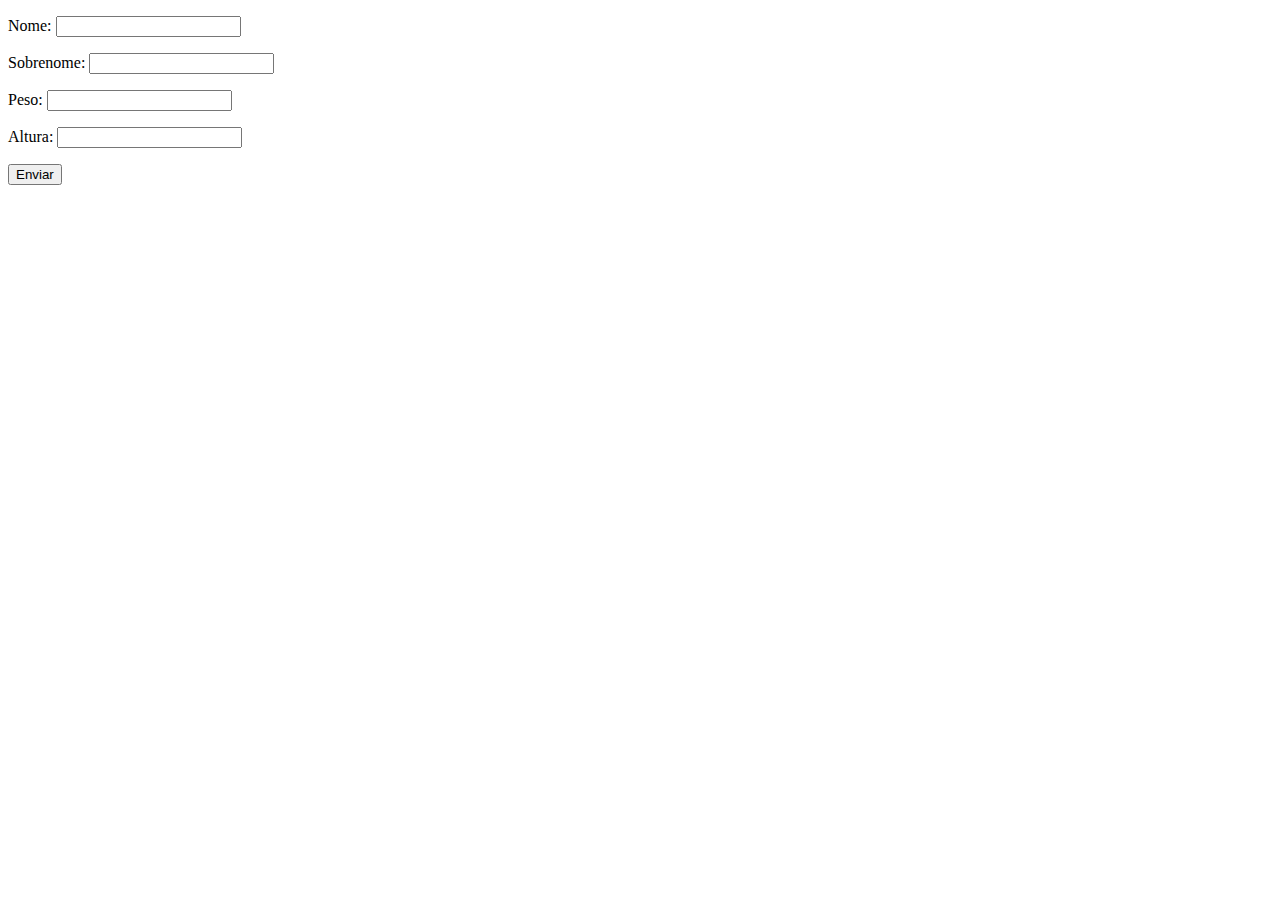
<file: Aula12/Exercicio/index.html>
<!DOCTYPE html>
<html lang="pt-BR">
<head>
    <meta charset="UTF-8">
    <title>Exercícios</title>
</head>
<body>
    <form class="form" action="" method="get">
        <p>Nome: <input type="text" class="nome"></p>   
        <p>Sobrenome: <input type="text" class="sobrenome"></p>   
        <p>Peso: <input type="text" class="peso"></p>   
        <p>Altura: <input type="text" class="altura"></p>  
        <button>Enviar</button> 
    </form>
    <div class="resultado">

    </div>
    <script src = "script.js"></script>

</body>
</html>
</file>
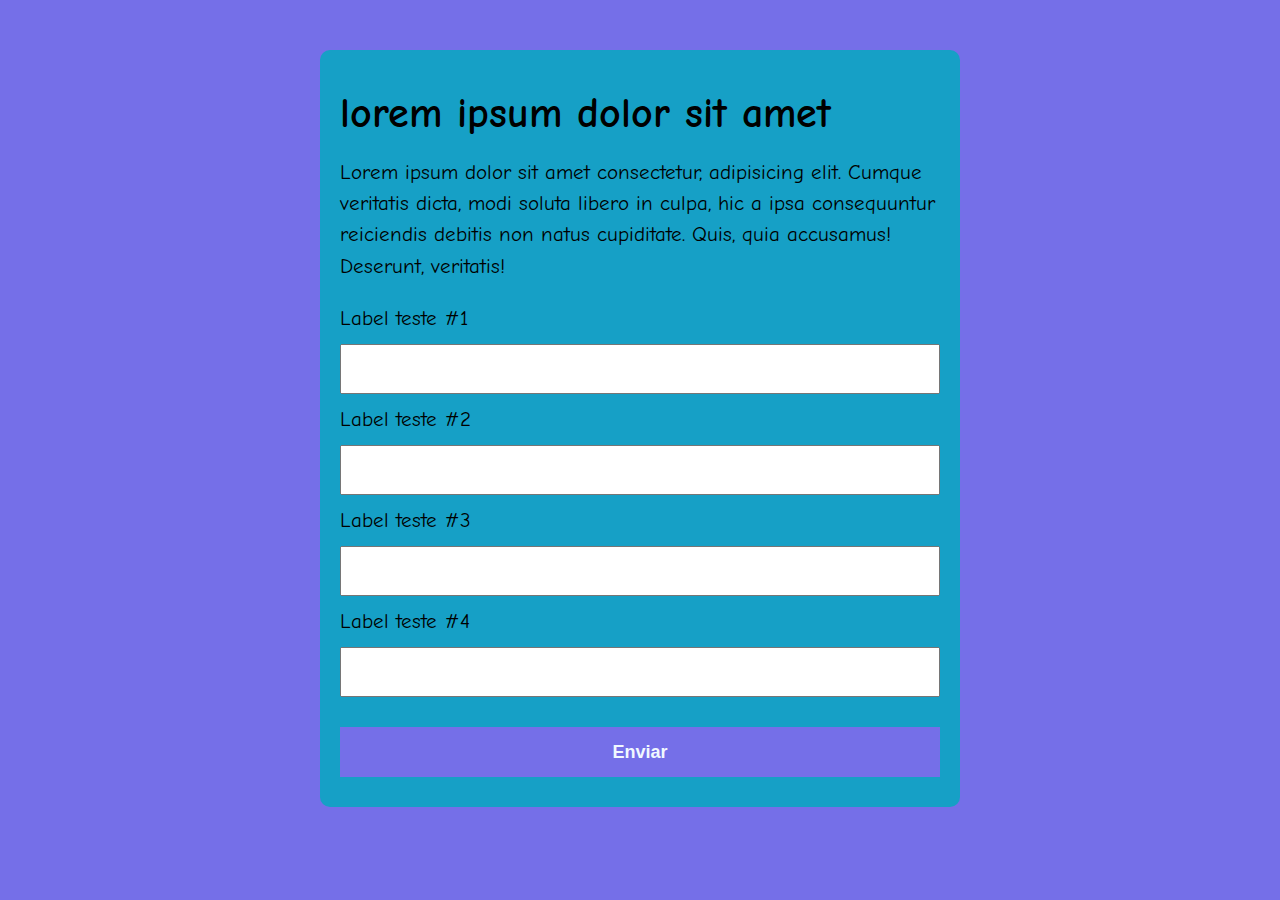
<file: JS lógica/Modelo/index.html>
<!DOCTYPE html>
<html lang="pt-BR">
<head>
    <meta charset="UTF-8">
    <meta name="viewport" content="width=device-width, initial-scale=1.0">
    <title>Modelo</title>
    <link rel="stylesheet" href="./assets/css/style.css">
</head>
<body>
    <section class="container">
        <h1>lorem ipsum dolor sit amet</h1>
        <p>Lorem ipsum dolor sit amet consectetur, 
            adipisicing elit. Cumque veritatis dicta, 
            modi soluta libero in culpa, hic a ipsa 
            consequuntur reiciendis debitis non natus
             cupiditate. Quis, 
            quia accusamus! Deserunt, veritatis!</p>
      <form action="">
        <label for="input-teste-1">Label teste #1</label>
        <input type="text" id="input-teste-1">

        <label for="input-teste-2">Label teste #2</label>
        <input type="password" id="input-teste-2">

        <label for="input-teste-3">Label teste #3</label>
        <input type="email" id="input-teste-3">

        <label for="input-teste-4">Label teste #4</label>
        <input type="number" id="input-teste-4">

        <button>Enviar</button>
      </form>
    </section>
    <script src="./assets/js/main.js"></script>
</body>
</html>
</file>
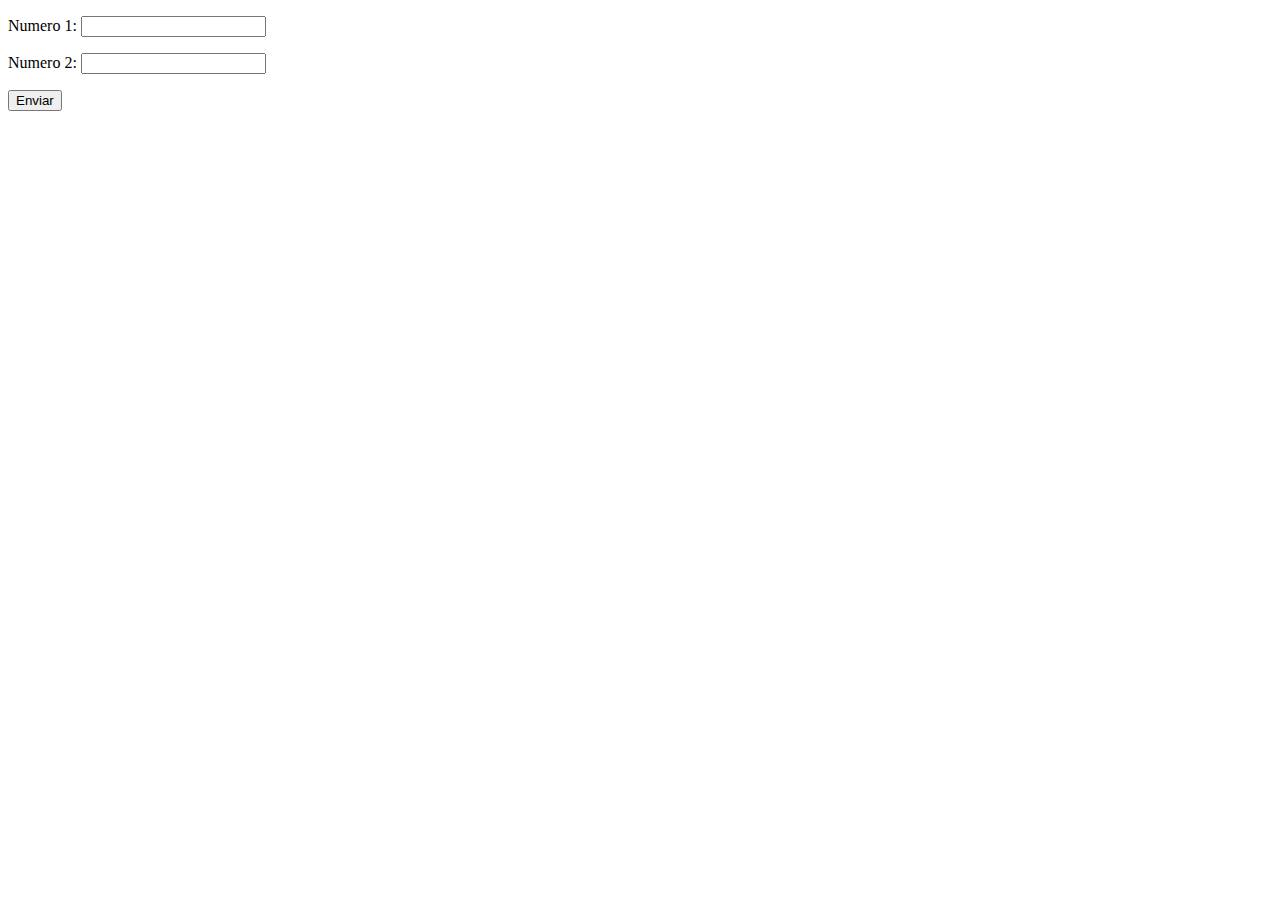
<file: Testes/testmodel/index.html>
<!DOCTYPE html>
<html lang="pt-BR">
<head>
    <meta charset="UTF-8">
    <meta name="viewport" content="width=device-width, initial-scale=1.0">
    <title>teste</title>
</head>
<body>
    <form action="">
        <p>Numero 1: <input type="text" class="num1"></p>
        <p>Numero 2: <input type="text" class="num2"></p>
        <button>Enviar</button>
    </form>
</body>
</html>
</file>
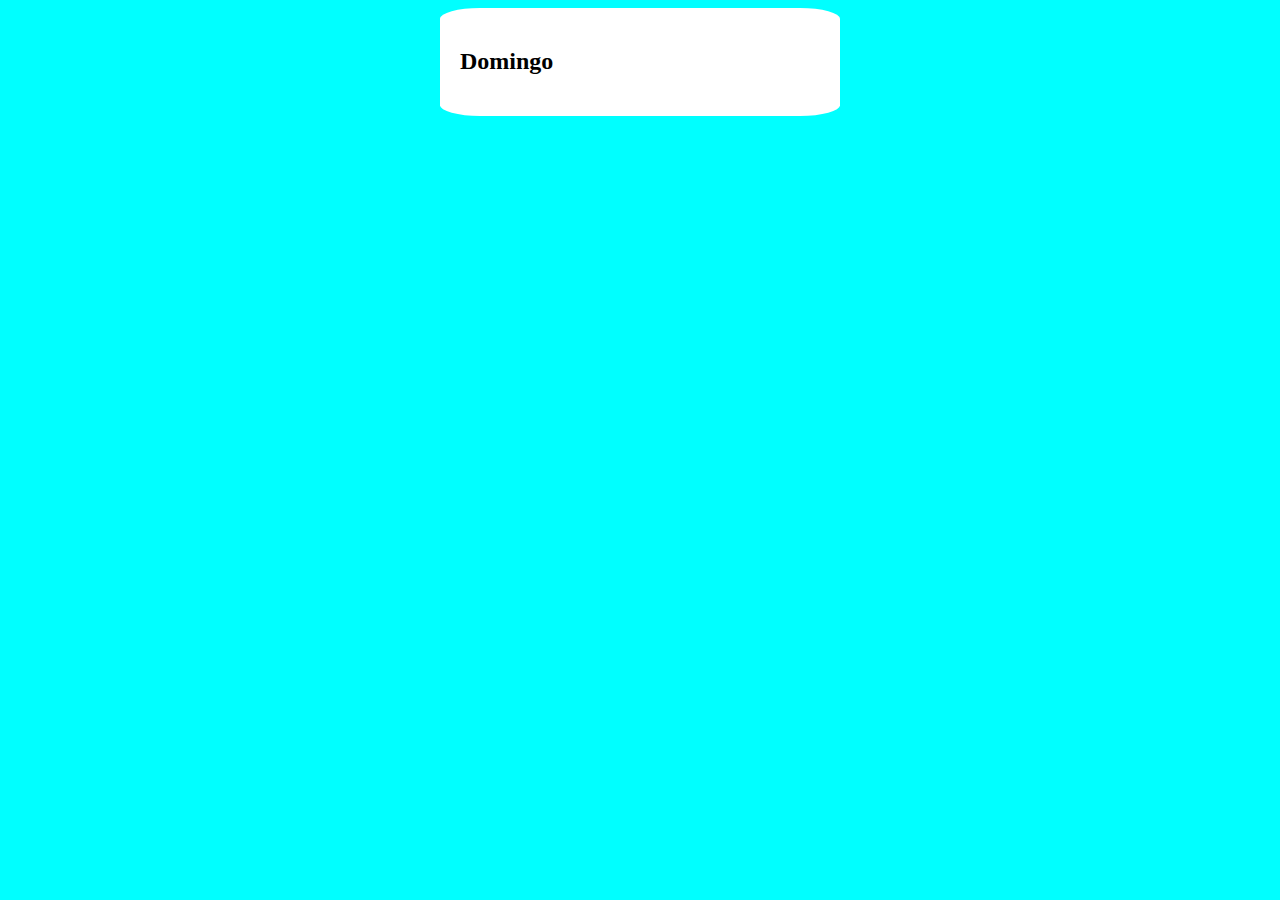
<file: JS lógica/Aula8/Exercicio/index.html>
<!DOCTYPE html>
<html lang="en">
<head>
    <meta charset="UTF-8">
    <meta name="viewport" content="width=device-width, initial-scale=1.0">
    <title>Rio do fogo</title>
    <link rel="stylesheet" href="style.css">
</head>
<body>
    <div class="container">
        <h2 class="horas"></h2>
    </div>
    <script src="index.js"></script>
</body>

</html>
</file>
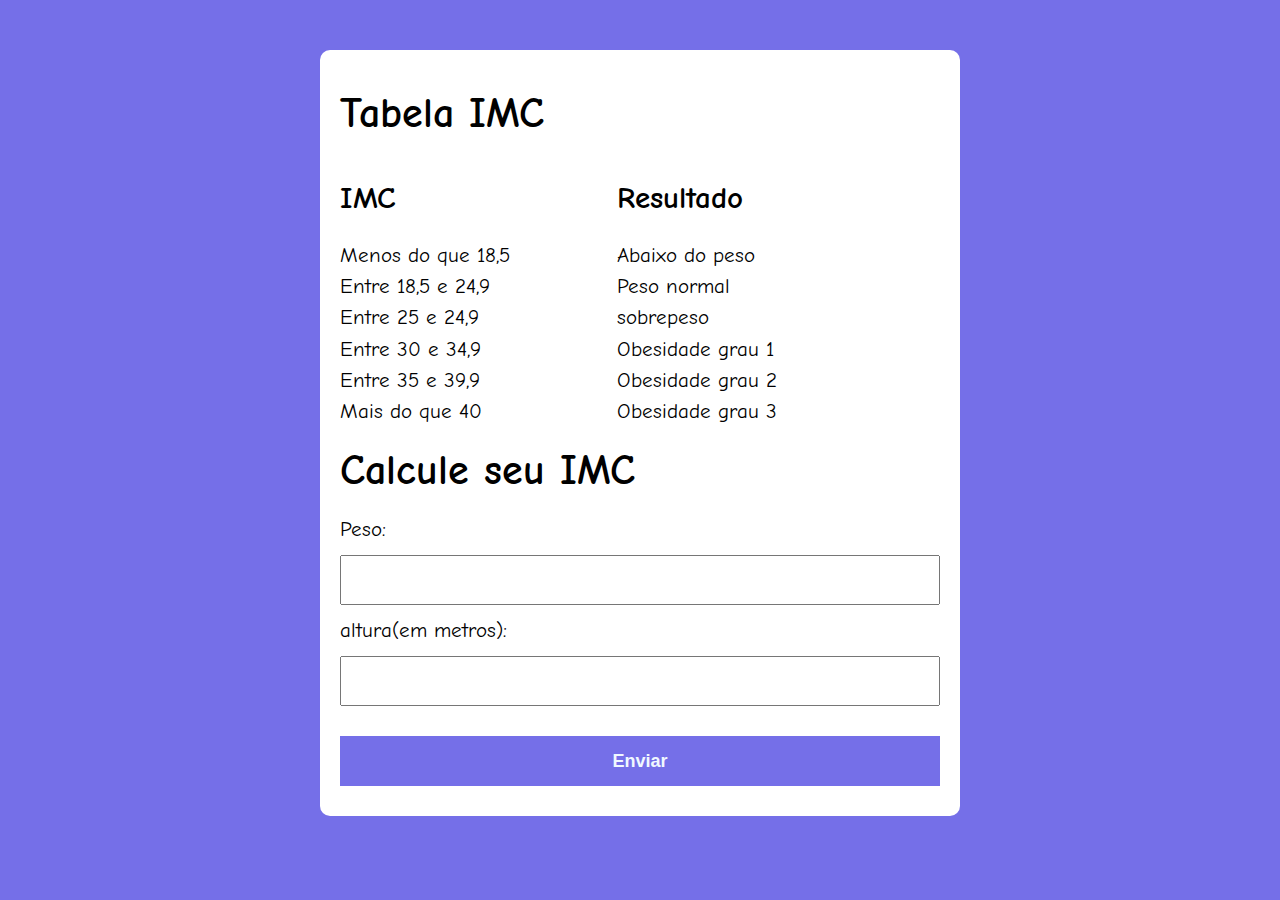
<file: JS lógica/Aula5/Exercicio/Exercicio-Aula5/index.html>
<!DOCTYPE html>
<html lang="pt-BR">
<head>
    <meta charset="UTF-8">
    <meta name="viewport" content="width=device-width, initial-scale=1.0">
    <title>Modelo</title>
    <link rel="stylesheet" href="./assets/css/style.css">
</head>
<body>
    <section class="container">
        <h1>Tabela IMC</h1>
        <div id="imc">
          <ul>
            <h2>IMC</h2>
            <li>Menos do que 18,5</li>
            <li>Entre 18,5 e 24,9</li>
            <li>Entre 25 e 24,9</li>
            <li>Entre 30 e 34,9</li>
            <li>Entre 35 e 39,9</li>
            <li>Mais do que 40</li>
          </ul>
        </div>
        <div id="result">
          <ul>
            <h2>Resultado</h2>
            <li>Abaixo do peso</li>
            <li>Peso normal</li>
            <li>sobrepeso</li>
            <li>Obesidade grau 1</li>
            <li>Obesidade grau 2</li>
            <li>Obesidade grau 3</li>
          </ul>
        </div>

        <h1>Calcule seu IMC</h1>

      <form class="form" action="" method="get">
        <label for="peso">Peso:</label>
        <input type="text" id="peso">

        <label for="altura">altura(em metros):</label>
        <input type="text" id="altura">

        <button>Enviar</button>
      </form>
      <div class="resultado"></div>
    </section>
    <script src="./assets/js/main.js"></script>
</body>
</html>
</file>
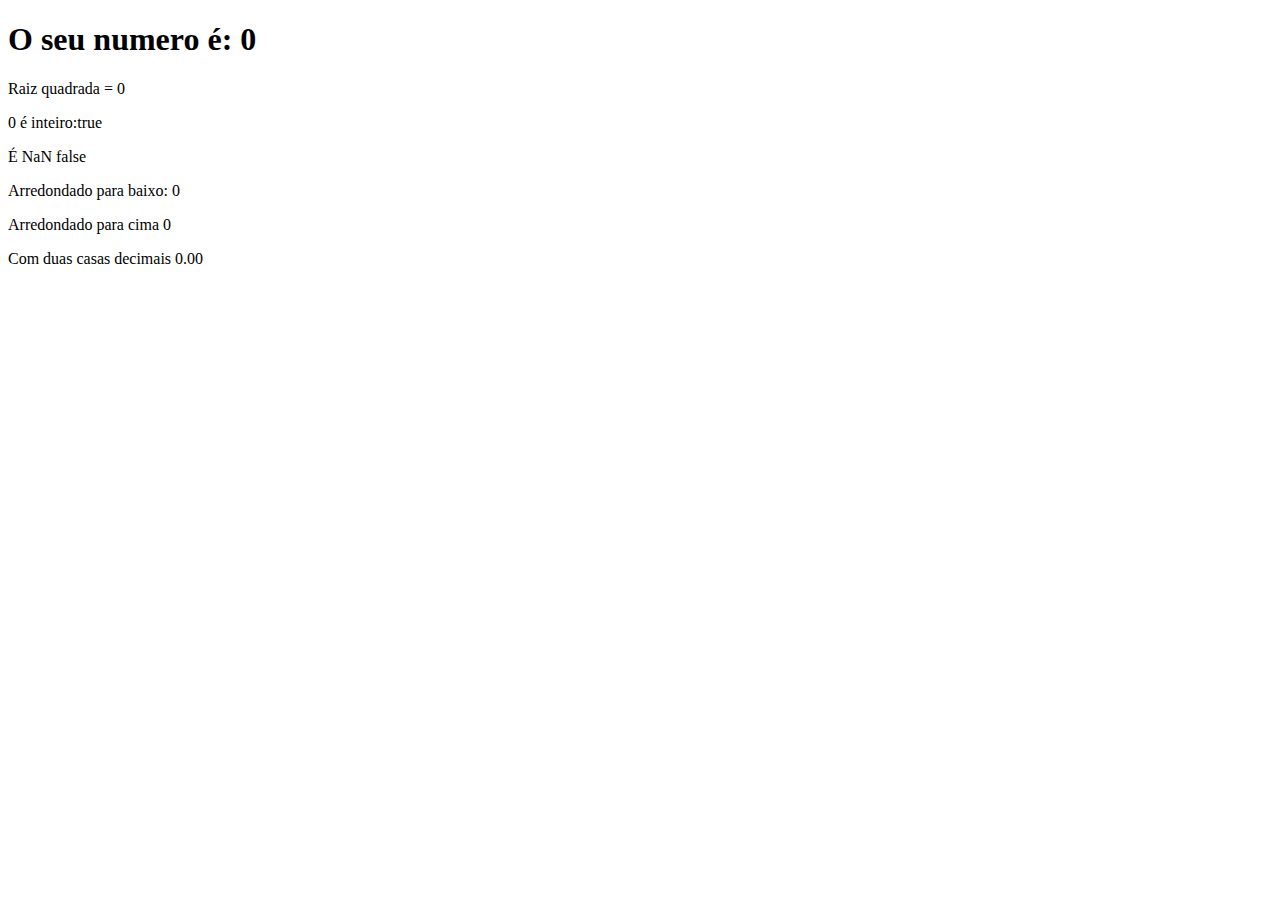
<file: Aula8/exerc.html>
<!DOCTYPE html>
<html lang="pt-BR">
<head>
    <meta charset="UTF-8">
    <meta name="viewport" content="width=device-width, initial-scale=1.0">
    <title>Documento</title>
</head>
<body>
    <section>
        <h1>O seu numero é: <span id="numero-titulo">0</span></h1>
        <div id="texto"></div>
    </section>
    <Script src="script.js"></Script>
</body>
</html>
</file>
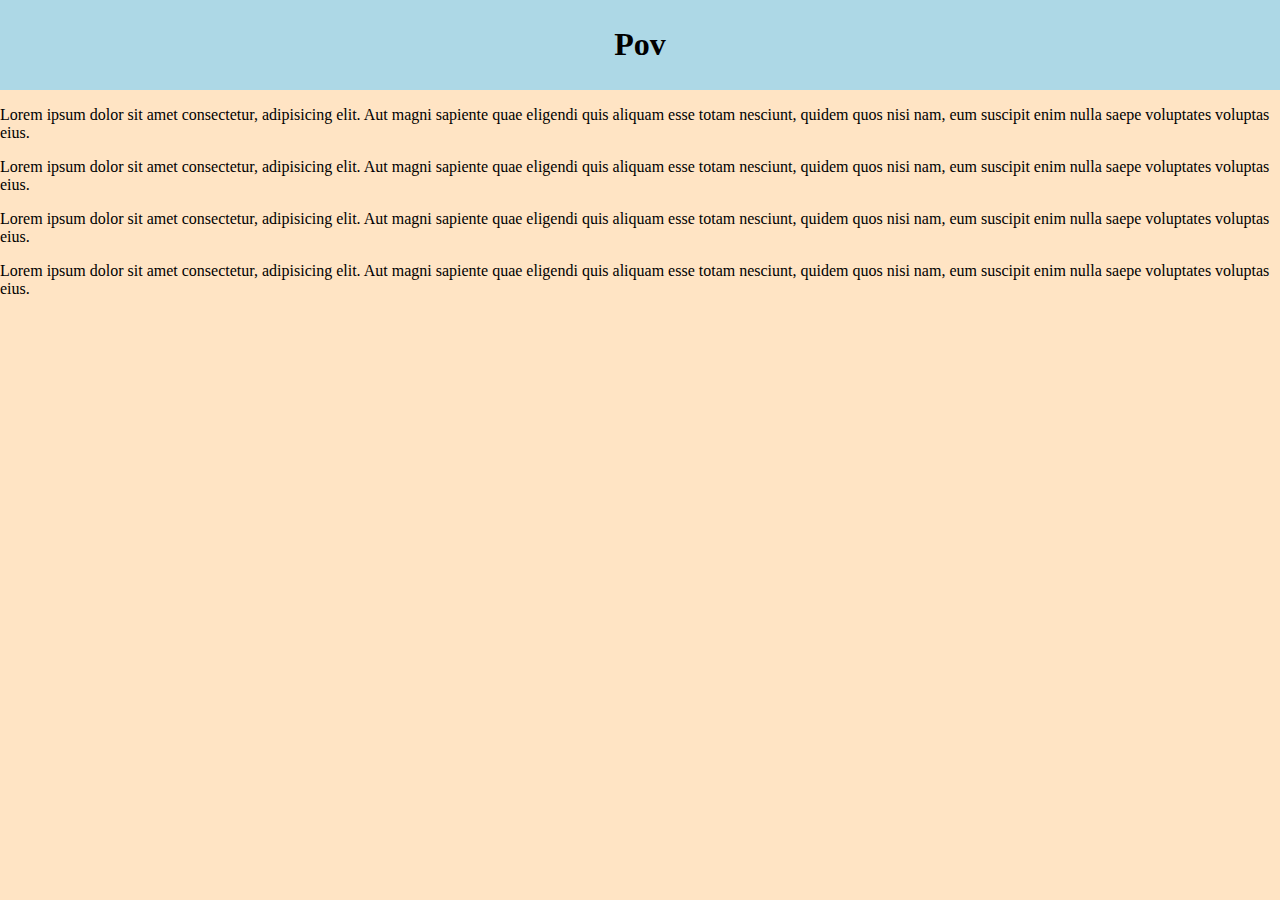
<file: Testes/bing.html>
<!DOCTYPE html>
<html lang="pt-BR">
<head>
    <meta charset="UTF-8">
    <meta name="viewport" content="width=device-width, initial-scale=1.0">
    <title>Bababoe</title>
    <link rel="stylesheet" href="bong.css">

</head>
<body style="background-color:bisque;">
    <header>
        <h1 id="title">Pov</h1>
        
    </header>

<p>Lorem ipsum dolor sit amet consectetur, adipisicing elit. Aut magni sapiente quae eligendi quis aliquam esse totam nesciunt, quidem quos nisi nam, eum suscipit enim nulla saepe voluptates voluptas eius.</p>
<p> Lorem ipsum dolor sit amet consectetur, adipisicing elit. Aut magni sapiente quae eligendi quis aliquam esse totam nesciunt, quidem quos nisi nam, eum suscipit enim nulla saepe voluptates voluptas eius. </p>
<p> Lorem ipsum dolor sit amet consectetur, adipisicing elit. Aut magni sapiente quae eligendi quis aliquam esse totam nesciunt, quidem quos nisi nam, eum suscipit enim nulla saepe voluptates voluptas eius. </p>
<p> Lorem ipsum dolor sit amet consectetur, adipisicing elit. Aut magni sapiente quae eligendi quis aliquam esse totam nesciunt, quidem quos nisi nam, eum suscipit enim nulla saepe voluptates voluptas eius. </p>

</body>
</html>
</file>
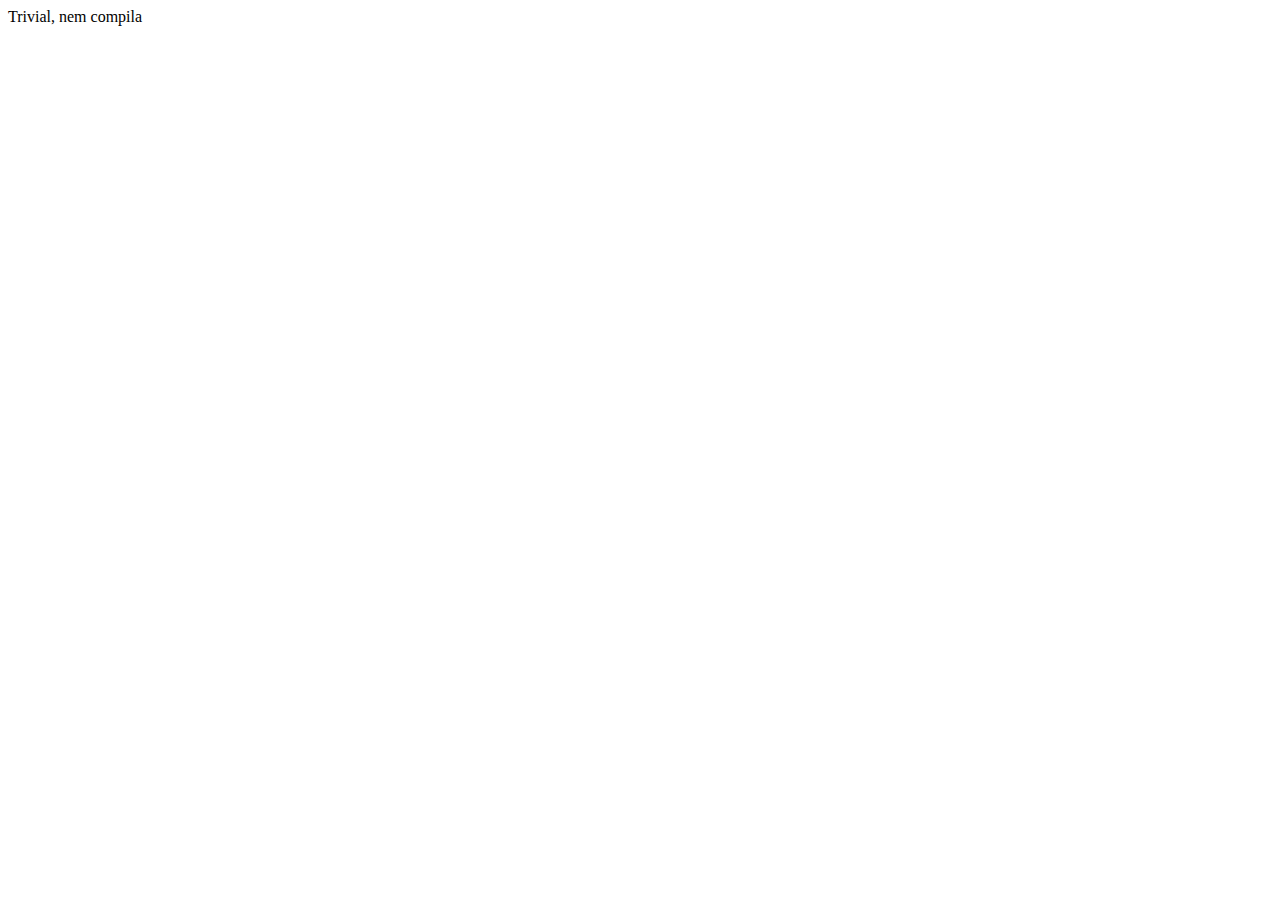
<file: Testes/test1.html>
<!DOCTYPE html>
<html lang="pt-BR">
<head>
    <meta charset="UTF-8">
    <meta name="viewport" content="width=device-width, initial-scale=1.0">
    <title>GOTY</title>
</head>
<body>
    <script src = "test1.js"></script>
</body>
</html>
</file>
<file: JS lógica/Modelo/assets/css/style.css>
@import url('https://fonts.googleapis.com/css2?family=Comic+Neue:wght@300&display=swap');
:root{
    --primary-color: #756fe8;
    --primary-darker: #46428a ;
}
*{
    box-sizing: border-box;
    outline: 0;
}
body{
    margin: 0;
    padding: 0;
    background: var(--primary-color);
    font-family: 'Comic Neue', cursive;
    font-size: 1.3em;
    line-height: 1.5em;
}

.container{
    max-width: 640px;
    margin: 50px auto;
    background: #16a0c6;
    padding: 20px;
    border-radius: 10px;
}

form input,form label, form button{
    display: block;
    width: 100%;
    margin-bottom: 10px;
}

form input{
    font-size: 24px;
    height: 50px;
    padding: 0 20px;
}

form input:focus{
    outline: 1px solid var(--primary-color);
}
form button{
    border: none;
    background: var(--primary-color);
    color: aliceblue;
    font-size: 18px;
    font-weight: 700;
    height: 50px;
    cursor: pointer;
    margin-top: 30px;
}

form button:hover{
    background-color: var(--primary-darker);
}
</file>
<file: JS lógica/Aula8/Exercicio/style.css>
body{
    background-color: aqua;
}
p{
    text-align: center;
    box-sizing:border-box;
}
.container{
    display:flex;
    min-height:107.83px;
    height:auto;
    padding: 20px;
    width: 400px;
    border-radius: 10%;
    background-color: rgb(255, 255, 255);
    margin:auto;
    box-sizing: border-box;
}
</file>
<file: JS lógica/Aula5/Exercicio/Exercicio-Aula5/assets/css/style.css>
@import url('https://fonts.googleapis.com/css2?family=Comic+Neue:wght@300&display=swap');
:root{
    --primary-color: #756fe8;
    --primary-darker: #46428a ;
}
*{
    box-sizing: border-box;
    outline: 0;
}
body{
    margin: 0;
    padding: 0;
    background: var(--primary-color);
    font-family: 'Comic Neue', cursive;
    font-size: 1.3em;
    line-height: 1.5em;
}

ul{
    list-style-type: none;
    margin:0;
    padding: 0;
}

#imc{
    text-align: left;
    display:inline-block;
}
#result{
    margin-left: 100px;
    display: inline-block;
}

.container{
    max-width: 640px;
    margin: 50px auto;
    background: #ffffff;
    padding: 20px;
    border-radius: 10px;
}

form input,form label, form button{
    display: block;
    width: 100%;
    margin-bottom: 10px;
}

form input{
    font-size: 24px;
    height: 50px;
    padding: 0 20px;
}

form input:focus{
    outline: 1px solid var(--primary-color);
}
form button{
    border: none;
    background: var(--primary-color);
    color: aliceblue;
    font-size: 18px;
    font-weight: 700;
    height: 50px;
    cursor: pointer;
    margin-top: 30px;
}

form button:hover{
    background-color: var(--primary-darker);
}

.paragrafo-resultado, .bad{
    background-color: aquamarine;
    padding: 10px 20px;
}
.bad{
    background-color: red;
}
</file>
<file: Testes/bong.css>
body{
    margin: 0;
}
#title{
    text-align: center;
}
header{
    background-color: lightblue;
    padding: 5px;
}
</file>
